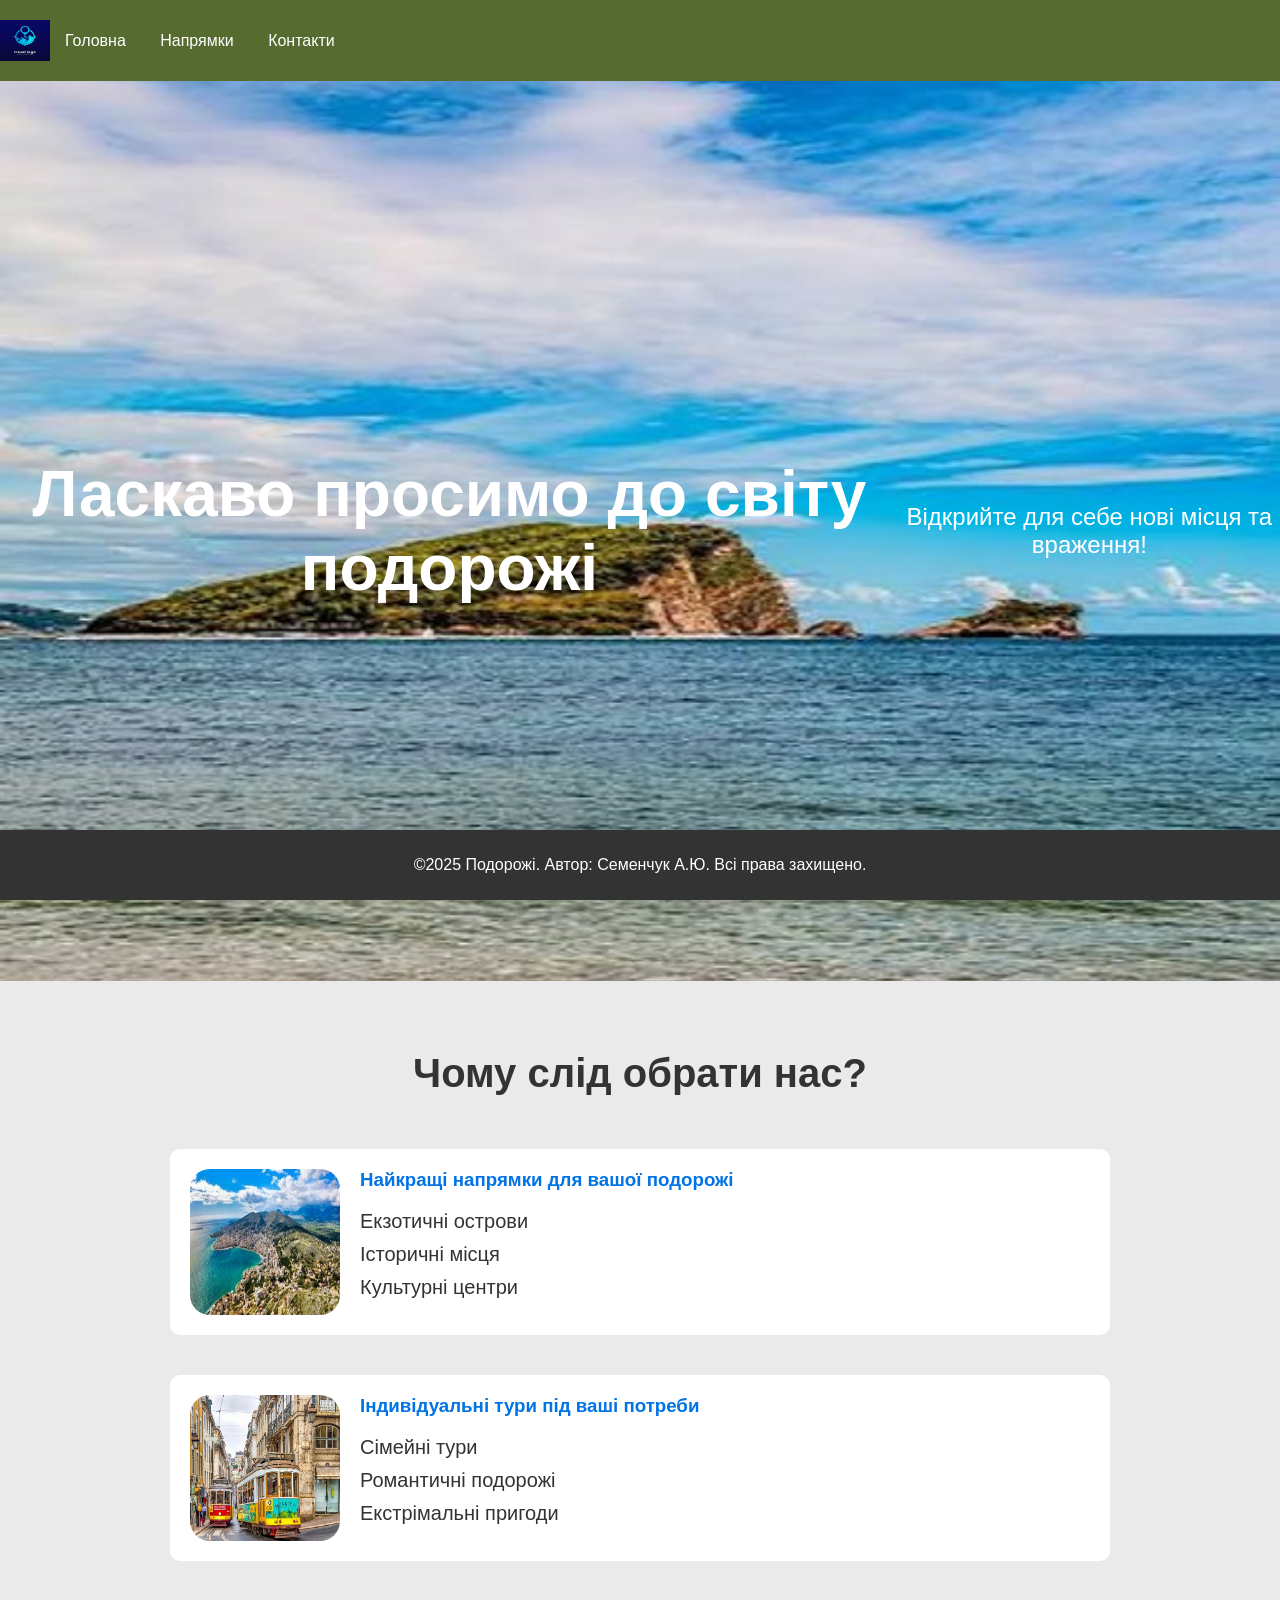
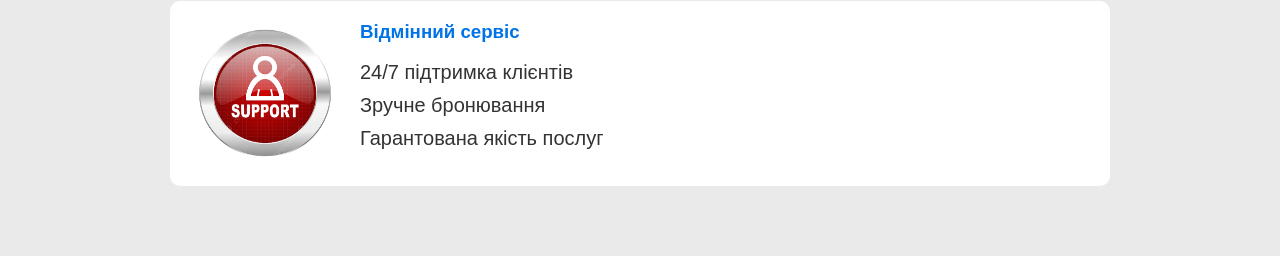
<file: index.html>
<!DOCTUPE html>
<html>
     <head>
	 <meta charset="utf-8">
         <meta name="viewport" content="widht=device-widht, initial-scale=1">
         <title>Подорожі - Головна</title>
         <link rel="stylesheet" type="text/css" href="style.css">
     </head>
     <body>  
         <header class="head">
           <img src="logo.jfif" class="logo" alt="логотип">
           <nav class="menu">
               <ul class="menu-links">
                <li class="menu-item">
                  <a href="index.html" class="menu-item-link">Головна</a>
                </li>
                <li class="menu-item">
                  <a href="destinations.html"class="menu-item-link">Напрямки</a>
                </li>
               <li class="menu-item">
                  <a href="contact.html"class="menu-item-link">Контакти</a>
                </li>
             </ul>
           </nav>
         </header>

         <section class="hero">
         <div class="hero info">
            <h1 class="hero-title">Ласкаво просимо до світу подорожі</h1>
            <p class="hero-text">Відкрийте для себе нові місця та враження!</p>
          </div>             
         </section>

         <section class="intro">
          <h2 class="intro-title">Чому слід обрати нас?</h2>
          <div class="card">
          <img src="img1.jpg" class="card-img" alt="Найкращі напрямки">
          <div class="card-content"> 
            <h3 class="card-title">Найкращі напрямки для вашої подорожі</h3>
            <ul class="card-list">
                 <li class="card-list-item">Екзотичні острови</li>
                 <li class="card-list-item">Історичні місця</li>
                 <li class="card-list-item">Культурні центри</li>
            </ul>
          </div>
         </div>
            <div class="card">
          <img src="img2.jpg" class="card-img" alt="Індивідуальні тури">
          <div class="card-content"> 
            <h3 class="card-title">Індивідуальні тури під ваші потреби</h3>
            <ul class="card-list">
                 <li class="card-list-item">Сімейні тури</li>
                 <li class="card-list-item">Романтичні подорожі</li>
                 <li class="card-list-item">Екстрімальні пригоди</li>
           </ul>
         </div>
        </div>
         <div class="card">
          <img src="img3.png" class="card-img" alt="Сервіс">
          <div class="card-content"> 
            <h3 class="card-title">Відмінний сервіс</h3>
            <ul class="card-list">
                 <li class="card-list-item">24/7 підтримка клієнтів</li>
                 <li class="card-list-item">Зручне бронювання</li>
                 <li class="card-list-item">Гарантована якість послуг</li>
           </ul>
         </div>
        </div>
         </section>
   
         <footer class="footer">
          <p class="footer-info">
            &copy;2025 Подорожі. Автор: Семенчук А.Ю. Всі права захищено.
           </p>
         </footer>
     </bady>
</html>
</file>
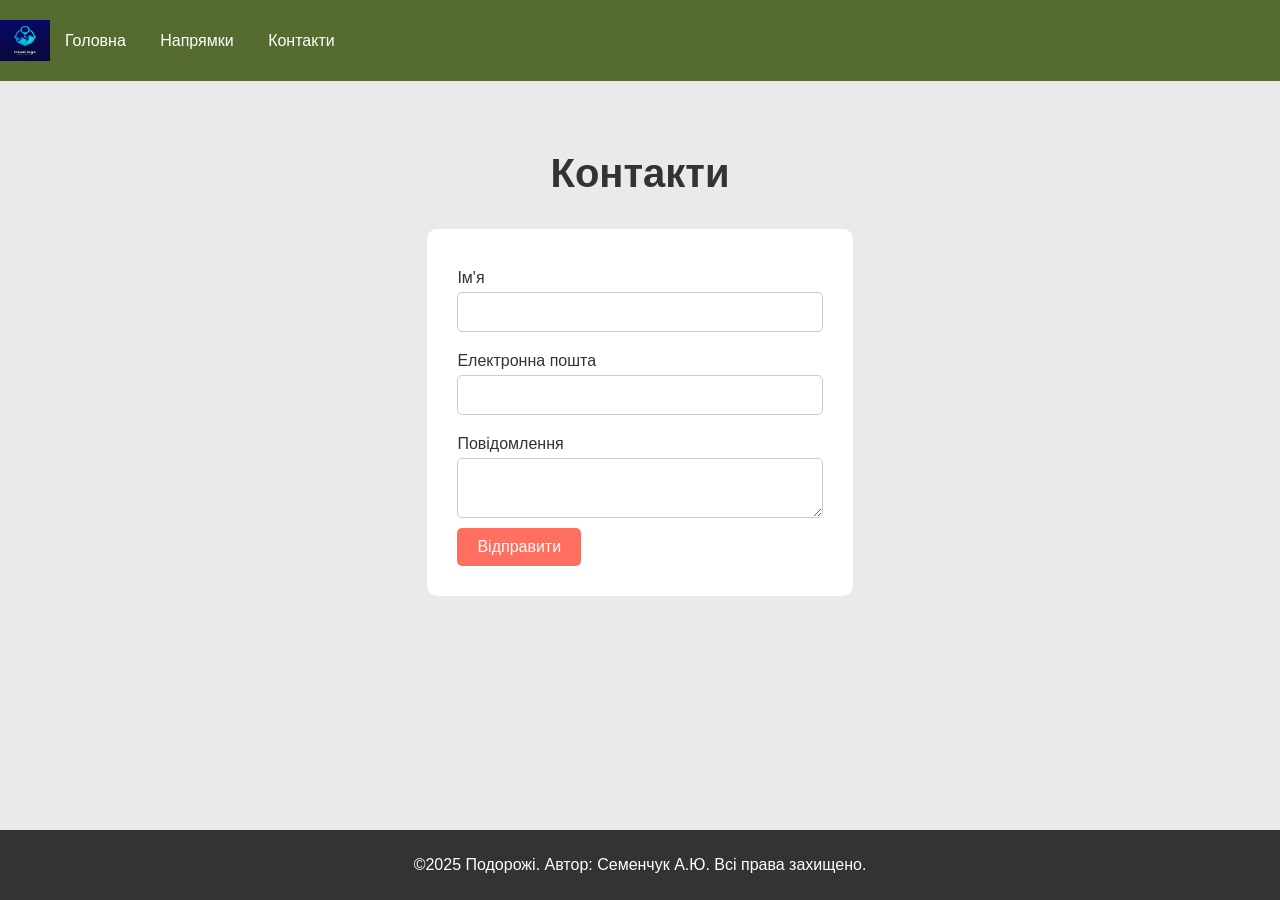
<file: contact.html>
<!DOCTUPE html>
<html>
     <head>
	 <meta charset="utf-8">
         <meta name="viewport" content="widht=device-widht, initial-scale=1">
         <title>Подорожі - Головна</title>
         <link rel="stylesheet" type="text/css" href="style.css">
     </head>
     <body>  
         <header class="head">
           <img src="logo.jfif" class="logo" alt="логотип">
           <nav class="menu">
               <ul class="menu-links">
                <li class="menu-item">
                  <a href="index.html" class="menu-item-link">Головна</a>
                </li>
                <li class="menu-item">
                  <a href="destinations.html"class="menu-item-link">Напрямки</a>
                </li>
               <li class="menu-item">
                  <a href="contact.html"class="menu-item-link">Контакти</a>
                </li>
             </ul>
           </nav>
         </header>

          <section class="contact">
             <h2 class="contact-title">Контакти</h2>
             <form class="form">
                <label for="name" class="form-label">Ім'я</label>
                <input type="text" id="name" class="form-input">
                <label for="email" class="form-label">Електронна пошта</label>
                <input type="email" id="email" class="form-input">
                <label for="message" class="form-label">Повідомлення</label>
                <textarea id="message" class="form-textarea"></textarea>
                <button type="submit" class="form-button">Відправити</button>
              </form>  
          </section>
   
         <footer class="footer">
          <p class="footer-info">
            &copy;2025 Подорожі. Автор: Семенчук А.Ю. Всі права захищено.
           </p>
         </footer>
     </bady>
</html>
</file>
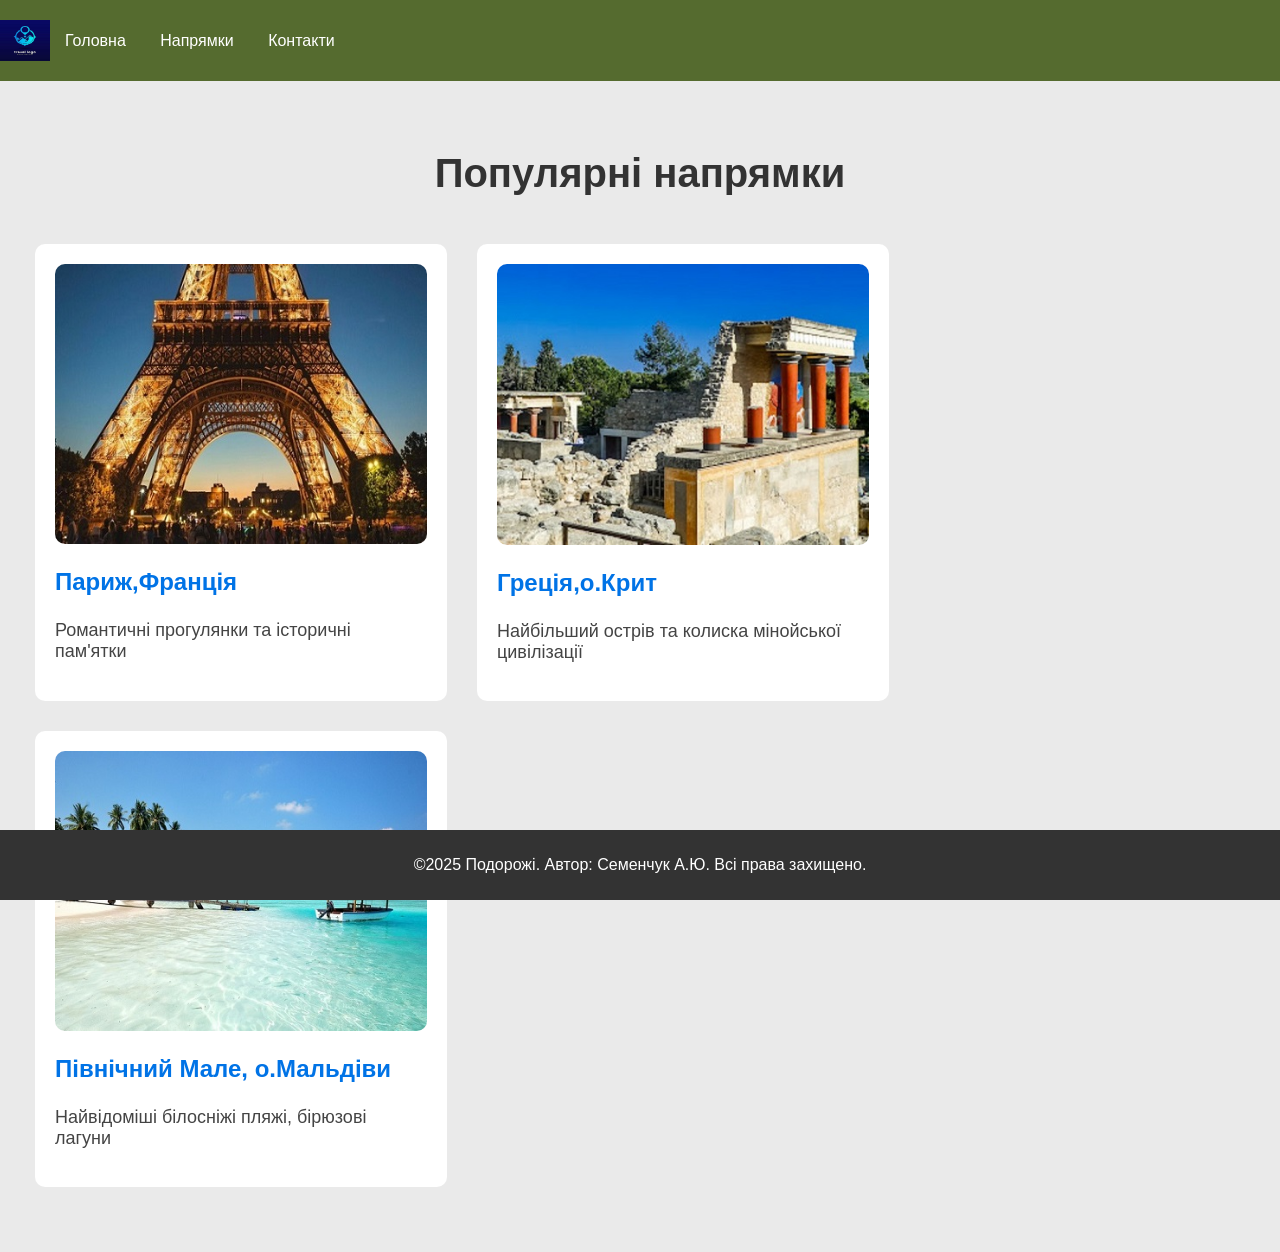
<file: destinations.html>
<!DOCTUPE html>
<html>
     <head>
	 <meta charset="utf-8">
         <meta name="viewport" content="widht=device-widht, initial-scale=1">
         <title>Подорожі - Напрямки</title>
         <link rel="stylesheet" type="text/css" href="style.css">
     </head>
     <body>    
         <header class="head">
           <img src="logo.jfif" class="logo" alt="логотип">
           <nav class="menu">
               <ul class="menu-links">
                <li class="menu-item">
                  <a href="index.html" class="menu-item-link">Головна</a>
                </li>
                <li class="menu-item">
                  <a href="destination.html"class="menu-item-link">Напрямки</a>
                </li>
               <li class="menu-item">
                  <a href="contact.html"class="menu-item-link">Контакти</a>
                </li>
             </ul>
           </nav>
         </header>

        <section class="destinations">
             <h2 class="destinations-title">Популярні напрямки</h2>
             <div class="destinations-container">
                 <div class="destination">
                 <img src="paris.jpeg" class="destination-img" alt="Париж">
                  <h3 class="destination-title">Париж,Франція</h3>
                  <p class="destination-text">Романтичні прогулянки та історичні пам'ятки</p>
             </div>
                 <div class="destination">
                 <img src="greece.jpg" class="destination-img" alt="Греція">
                  <h3 class="destination-title">Греція,о.Крит</h3>
                  <p class="destination-text">Найбільший острів та колиска мінойської цивілізації</p>
             </div>
                 <div class="destination">
                 <img src="maldives.jpg" class="destination-img" alt="о.Мальдіви">
                  <h3 class="destination-title">Північний Мале, о.Мальдіви</h3>
                  <p class="destination-text">Найвідоміші білосніжі пляжі, бірюзові лагуни</p>
             </div>
             </div>
       </section>
   
         <footer class="footer">
          <p class="footer-info">
            &copy;2025 Подорожі. Автор: Семенчук А.Ю. Всі права захищено.
           </p>
         </footer> 
    </body>
 </html>
</file>
<file: style.css>
body{
 margin: 0;
 padding: 0;
 font-family: Arial, sans-serif;
 color: #333;
 background-color: #eaeaea;
}
.head{
 display: flex;
 justify-content: spase-between;
 align-items: center;
 background-color: #556b2f;
 color: #fff;
 padding: 20px 0; 
}
.logo{
 width: 50px;
}
.menu-links{
 margin: 0;
 padding: 0;
 list-style: none;
}
.menu-item{
 display: inline;
 margin: 0 15px;
}
.section-main-title{
 margin-top: 40px;
 margin-bottom: 20px;
 color: #fff;
 font-family: 'Lora', serif;
 font-size: 55px;
 font-weight: bold;
}
.section-main-subtitle{
 margin-bottom: 40px;
 color: #fff; 
 font-size: 22px;
}
.section-main-button{
 background-color: #8fbcc8f;
 border: none;
 border-radius: 25px;
 color: #fff; 
 font-weidht: bold;
 text-transform: uppercase;
 padding: 12px 30px;
 cursor: pointer;
 }
.menu-item-link{
 color: white; 
 text-decoration: none;
 font-weidht: bold;
}
.menu-item-link:hover{
 color: #ff6f61;
}
.hero{
 display: flex;
 align-items: center;
 justify-content: center;
 text-align: center;
 background: url(heroback.jfif) no-repeat center center / cover;
 height: 100vh;
 color: white; 
}
.hero info{
 background-color: rgba (0, 0, 0, 0.5);
 padding: 40px;
 border-radius: 10px;
 width: 720px;
}
.hero-title{
 font-size: 64px;
 margin: 0;
}
.hero-text{
 font-size: 24px;
 margin: 20px 0;
}
.intro,
.destinations,
.contact{
 display: flex;
 flex-direction: column;
 align-items: center;
 padding: 50px 20px;
}
.intro-title,
.destinations-title,
.contact-title{
 font-size: 40px;
 color: #333;
 margin-top: 20px;
}
.card{
 display: flex;
 flex-direction: row;
 margin: 20px 0;
 padding: 20px;
 width: 900px;
 background-color: white;
 border-radius: 10px;
 box-shadow: 0 2px 4px rgba (0, 0, 0, 0.5);
}
.card-img{
 width: 150px;
 heidht: 150px;
 border-radius: 20px;
 margin-right: 20px;
}
.card-content{
 text-align: left;
}
.card-title{
 margin-top: 0;
 color: #0073e6;
}
.card-list{
 padding: 0;
 list-style: none;
}
.card-list-item{
 margin: 10px 0;
 font-size: 20px;
}
.footer{
 padding: 10px 0;
 background-color: #333;
 color: #fff;
 text-align: center;
 position: fixed;
 bottom: 0;
 width: 100%;
}
.destinations-container{
 display: flex;
 justify-content: spase-between;
 flex-wrap: wrap;
}
.destination{
 background-color: #fff;
 border-radius: 10px;
 padding: 20px;
 width: 30%;
 margin: 15px;
 box-shadow: 0 2px 4px rgba (0, 0, 0, 0.1);
}
.destination:hover{
box-shadow: 0 2px 4px rgba (0, 0, 0, 0.5);
}
.destination-img{
 width: 100%;
 border-radius: 10px;
}
.destination-title{
 font-size: 24px;
 color: #0073e6;
}
.destination-text{
 font-size: 18px;
 color: #444;
}
.form{
 background-color: #fff;
 padding: 30px;
 border-radius: 10px;
 box-shadow: 0 2px 4px rgba (0, 0, 0, 1.0);
 max-width: 600px;
}
.form-label{
 display: block;
 font-weidht: bold;
 margin: 10px 0 5px 0;
}
.form-input,
.form-textarea{
 width: 100%;
 margin-bottom: 10px;
 padding: 10px;
 border: 1px solid #ccc;
 border-radius: 5px;
 font-size: 16px;
}
.form-textarea{
 min-neight: 120px;
 resize: vertical;
}
.form-button{
 padding: 10px 20px;
 border: none;
 border-radius: 5px;
 background-color: #ff6f61;
 color: #fff;
 font-size: 16px;
 cursor: pointer;
}
.form-button:hover{
 background-color: #e55a50;
</file>
